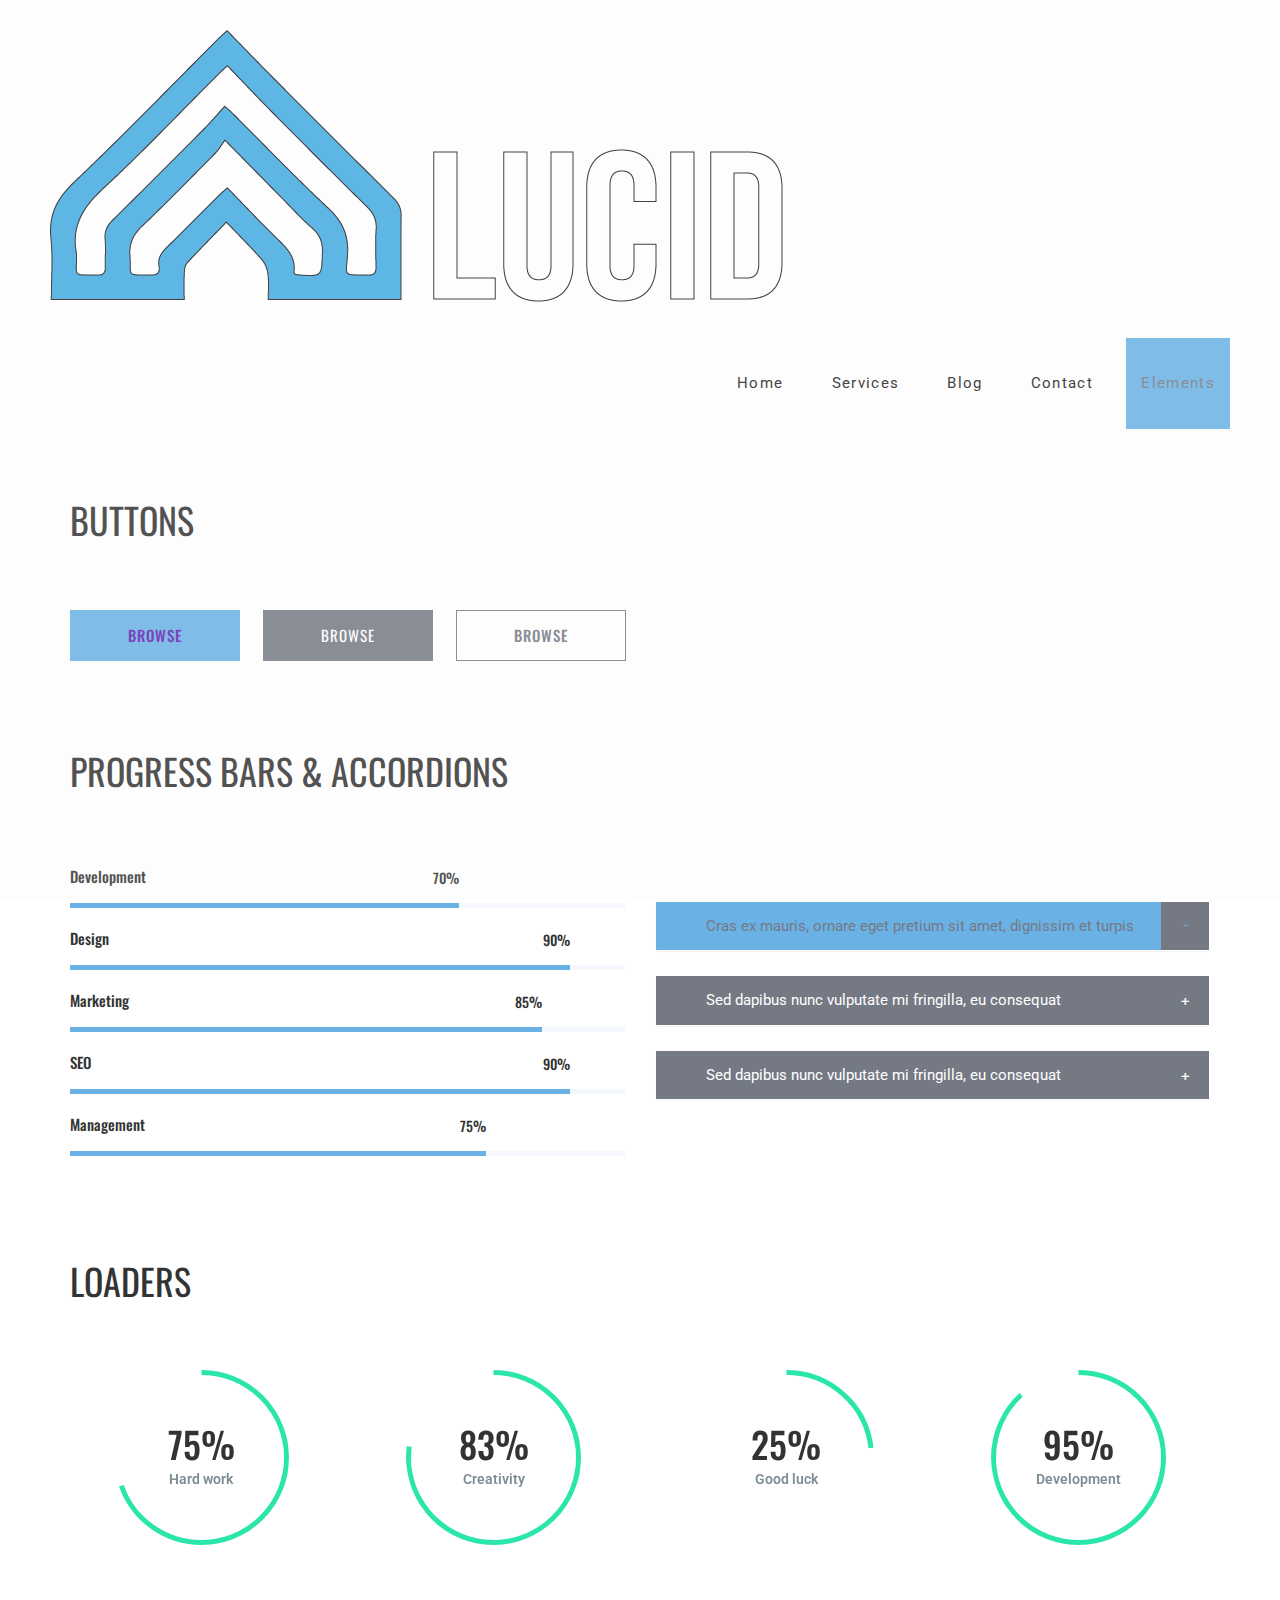
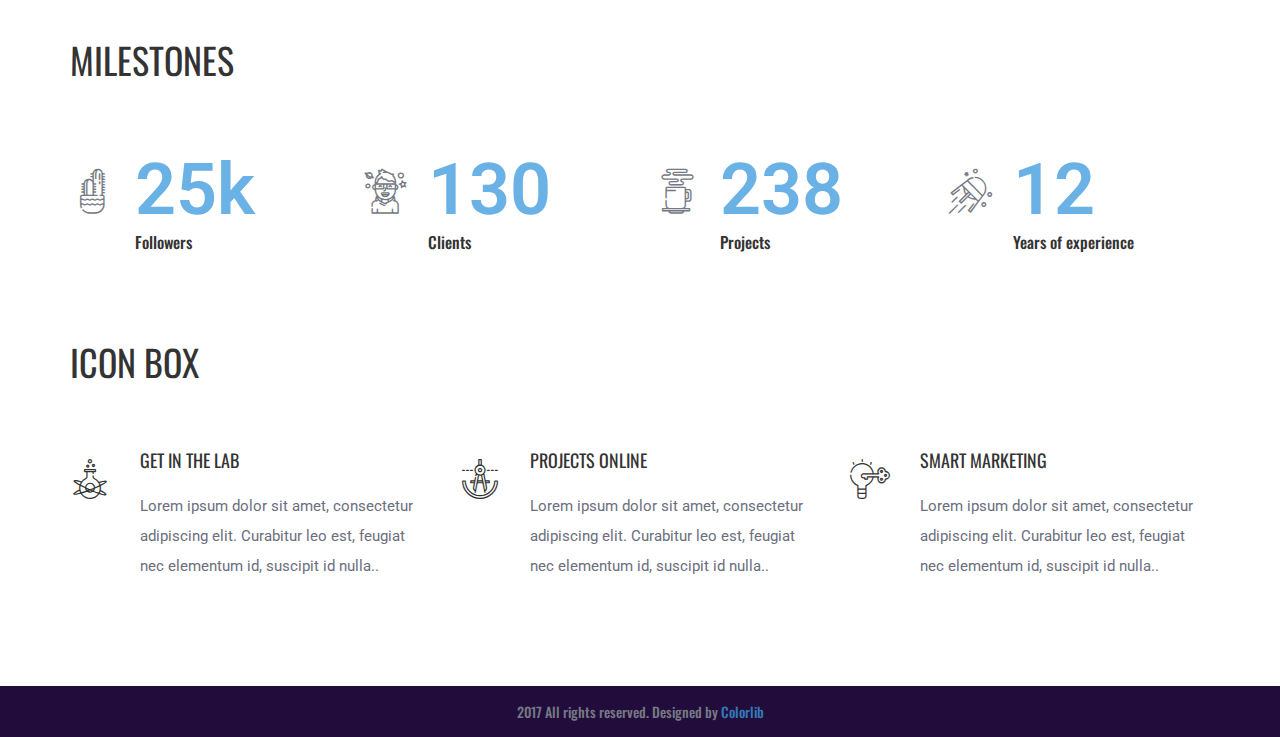
<file: elements.html>
<!DOCTYPE html>
<html lang="en">
<head>
	<title>Labs - Design Studio</title>
	<meta charset="UTF-8">
	<meta name="description" content="Labs - Design Studio">
	<meta name="keywords" content="lab, onepage, creative, html">
	<meta name="viewport" content="width=device-width, initial-scale=1.0">
	<!-- Favicon -->
	<link href="img/favicon.ico" rel="shortcut icon"/>

	<!-- Google Fonts -->
	<link href="https://fonts.googleapis.com/css?family=Oswald:300,400,500,700|Roboto:300,400,600" rel="stylesheet">

	<!-- Stylesheets -->
	<link rel="stylesheet" href="css/bootstrap.min.css"/>
	<link rel="stylesheet" href="css/font-awesome.min.css"/>
	<link rel="stylesheet" href="css/flaticon.css"/>
	<link rel="stylesheet" href="css/owl.carousel.css"/>
	<link rel="stylesheet" href="css/style.css"/>


	<!--[if lt IE 9]>
	  <script src="https://oss.maxcdn.com/html5shiv/3.7.2/html5shiv.min.js"></script>
	  <script src="https://oss.maxcdn.com/respond/1.4.2/respond.min.js"></script>
	<![endif]-->

</head>
<body>
	<!-- Page Preloder -->
	<div id="preloder">
		<div class="loader">
			<img src="img/logo.png" alt="">
			<h2>Loading.....</h2>
		</div>
	</div>


	<!-- Header section -->
	<header class="header-section">
		<div class="logo">
			<img src="img/logo.png" alt=""><!-- Logo -->
		</div>
		<!-- Navigation -->
		<div class="responsive"><i class="fa fa-bars"></i></div>
		<nav>
			<ul class="menu-list">
				<li><a href="home.html">Home</a></li>
				<li><a href="services.html">Services</a></li>
				<li><a href="blog.html">Blog</a></li>
				<li><a href="contact.html">Contact</a></li>
				<li class="active"><a href="elements.html">Elements</a></li>
			</ul>
		</nav>
	</header>
	<!-- Header section end -->


	<!-- Page header -->
	<div class="page-top-section">
		<div class="overlay"></div>
		<div class="container text-right">
			<div class="page-info">
				<h2>Blog</h2>
				<div class="page-links">
					<a href="#">Home</a>
					<span>Blog</span>
				</div>
			</div>
		</div>
	</div>
	<!-- Page header end-->


	<!-- page section -->
	<div class="page-section spad">
		<div class="container">
			<div class="row">
				<div class="col-md-12">
					<!-- Single element -->
					<div class="element">
						<h4>Buttons</h4>
						<div class="buttons">
							<button class="site-btn mr20">Browse</button>
							<button class="site-btn btn-2 mr20">Browse</button>
							<button class="site-btn btn-3">Browse</button>
						</div>
					</div>
					<!-- Single element -->
					<div class="element">
						<h4>Progress bars & Accordions</h4>
						<div class="row">
							<!-- Progress bars -->
							<div class="col-md-6">
								<div class="single-progress-item">
									<p>Development</p>
									<div class="progress-bar-style" data-progress="70"></div>
								</div>
								<div class="single-progress-item">
									<p>Design</p>
									<div class="progress-bar-style" data-progress="90"></div>
								</div>
								<div class="single-progress-item">
									<p>Marketing</p>
									<div class="progress-bar-style" data-progress="85"></div>
								</div>
								<div class="single-progress-item">
									<p>SEO</p>
									<div class="progress-bar-style" data-progress="90"></div>
								</div>
								<div class="single-progress-item">
									<p>Management</p>
									<div class="progress-bar-style" data-progress="75"></div>
								</div>
							</div>
							<!-- Accordions -->
							<div class="col-md-6">
								<div class="site-accordions">
									<div class="panel-group" id="accordion">
										<!-- Single Accordions -->
										<div class="panel active">
											<div class="panel-heading">
												<h4 class="panel-title">Cras ex mauris, ornare eget pretium sit amet, dignissim et turpis</h4>
												<a data-toggle="collapse" data-parent="#accordion" href="#accordion1"></a>
											</div>
											<div id="accordion1" class="panel-collapse collapse">
												<div class="panel-body">
													<p>Lorem ipsum dolor sit amet, consectetur adipisicing elit. Eum sed aut aliquid voluptatibus perferendis. Perferendis esse saepe natus cupiditate, eligendi expedita nulla laudantium omnis nobis delectus iusto quasi illo! Odit cupiditate.</p>
												</div>
											</div>
										</div>
										<!-- Single Accordions -->
										<div class="panel">
											<div class="panel-heading">
												<h4 class="panel-title">Sed dapibus nunc vulputate mi fringilla, eu consequat</h4>
												<a data-toggle="collapse" data-parent="#accordion" href="#accordion2"></a>
											</div>
											<div id="accordion2" class="panel-collapse collapse">
												<div class="panel-body">
												<p>Lorem ipsum dolor sit amet, consectetur adipisicing elit. Eum sed aut aliquid voluptatibus perferendis. Perferendis esse saepe natus cupiditate, eligendi expedita nulla laudantium omnis nobis.</p>
												</div>
											</div>
										</div>
										<!-- Single Accordions -->
										<div class="panel">
											<div class="panel-heading">
												<h4 class="panel-title">Sed dapibus nunc vulputate mi fringilla, eu consequat</h4>
												<a data-toggle="collapse" data-parent="#accordion" href="#accordion3"></a>
											</div>
											<div id="accordion3" class="panel-collapse collapse">
												<div class="panel-body">
												<p>Lorem ipsum dolor sit amet, consectetur adipisicing elit. Eum sed aut aliquid voluptatibus perferendis. Perferendis esse saepe natus cupiditate.</p>
												</div>
											</div>
										</div>
									</div>
								</div>
							</div>
						</div>
					</div>
					<!-- Single element -->
					<div class="element">
						<h4>Loaders</h4>
						<!-- Progress Circle -->
						<div class="row">
							<!-- Single -->
							<div class="col-md-3 col-sm-6">
								<div class="circle-progress">
									<div id="progress1"></div>
									<div class="progress-info">
										<h2>75%</h2>
										<p>Hard work</p>
									</div>
								</div>
							</div>
							<!-- Single -->
							<div class="col-md-3 col-sm-6 col-sm-6">
								<div class="circle-progress">
									<div id="progress2"></div>
									<div class="progress-info">
										<h2>83%</h2>
										<p>Creativity</p>
									</div>
								</div>
							</div>
							<!-- Single -->
							<div class="col-md-3 col-sm-6 col-sm-6">
								<div class="circle-progress">
									<div id="progress3"></div>
									<div class="progress-info">
										<h2>25%</h2>
										<p>Good luck</p>
									</div>
								</div>
							</div>
							<!-- Single -->
							<div class="col-md-3 col-sm-6 col-sm-6">
								<div class="circle-progress">
									<div id="progress4"></div>
									<div class="progress-info">
										<h2>95%</h2>
										<p>Development</p>
									</div>
								</div>
							</div>
						</div>
					</div>
					<!-- Single element -->
					<div class="element">
						<h4>Milestones</h4>
						<div class="row facts">
							<!-- Single -->
							<div class="col-md-3 col-sm-6">
								<div class="fact">
									<div class="icon">
										<i class="flaticon-034-cactus"></i>
									</div>
									<div class="fact-text">
										<h2>25k</h2>
										<h3>Followers</h3>
									</div>
								</div>
							</div>
							<!-- Single -->
							<div class="col-md-3 col-sm-6">
								<div class="fact">
									<div class="icon">
										<i class="flaticon-025-imagination"></i>
									</div>
									<div class="fact-text">
										<h2>130</h2>
										<h3>Clients</h3>
									</div>
								</div>
							</div>
							<!-- Single -->
							<div class="col-md-3 col-sm-6">
								<div class="fact">
									<div class="icon">
										<i class="flaticon-019-coffee-cup"></i>
									</div>
									<div class="fact-text">
										<h2>238</h2>
										<h3>Projects</h3>
									</div>
								</div>
							</div>
							<!-- Single -->
							<div class="col-md-3 col-sm-6">
								<div class="fact">
									<div class="icon">
										<i class="flaticon-050-satellite"></i>
									</div>
									<div class="fact-text">
										<h2>12</h2>
										<h3>Years of experience</h3>
									</div>
								</div>
							</div>
						</div>
					</div>
					<!-- Single element -->
					<div class="element mb0">
						<h4>Icon Box</h4>
						<div class="row">
							<!-- Single -->
							<div class="col-md-4 col-sm-6">
								<div class="icon-box">
									<div class="icon">
										<i class="flaticon-023-flask"></i>
									</div>
									<div class="icon-box-text">
										<h2>Get in the lab</h2>
										<p>Lorem ipsum dolor sit amet, consectetur adipiscing elit. Curabitur leo est, feugiat nec elementum id, suscipit id nulla..</p>
									</div>
								</div>
							</div>
							<!-- Single -->
							<div class="col-md-4 col-sm-6">
								<div class="icon-box">
									<div class="icon">
										<i class="flaticon-011-compass"></i>
									</div>
									<div class="icon-box-text">
										<h2>Projects online</h2>
										<p>Lorem ipsum dolor sit amet, consectetur adipiscing elit. Curabitur leo est, feugiat nec elementum id, suscipit id nulla..</p>
									</div>
								</div>
							</div>
							<!-- Single -->
							<div class="col-md-4 col-sm-6">
								<div class="icon-box">
									<div class="icon">
										<i class="flaticon-037-idea"></i>
									</div>
									<div class="icon-box-text">
										<h2>SMART MARKETING</h2>
										<p>Lorem ipsum dolor sit amet, consectetur adipiscing elit. Curabitur leo est, feugiat nec elementum id, suscipit id nulla..</p>
									</div>
								</div>
							</div>
						</div>
					</div>
				</div>
			</div>
		</div>
	</div>
	<!-- page section end-->


	<!-- Footer section -->
	<footer class="footer-section">
		<h2>2017 All rights reserved. Designed by <a href="https://colorlib.com" target="_blank">Colorlib</a></h2>
	</footer>
	<!-- Footer section end -->



	<!--====== Javascripts & Jquery ======-->
	<script src="js/jquery-2.1.4.min.js"></script>
	<script src="js/bootstrap.min.js"></script>
	<script src="js/magnific-popup.min.js"></script>
	<script src="js/owl.carousel.min.js"></script>
	<script src="js/circle-progress.min.js"></script>
	<script src="js/main.js"></script>
</body>
</html>
</file>
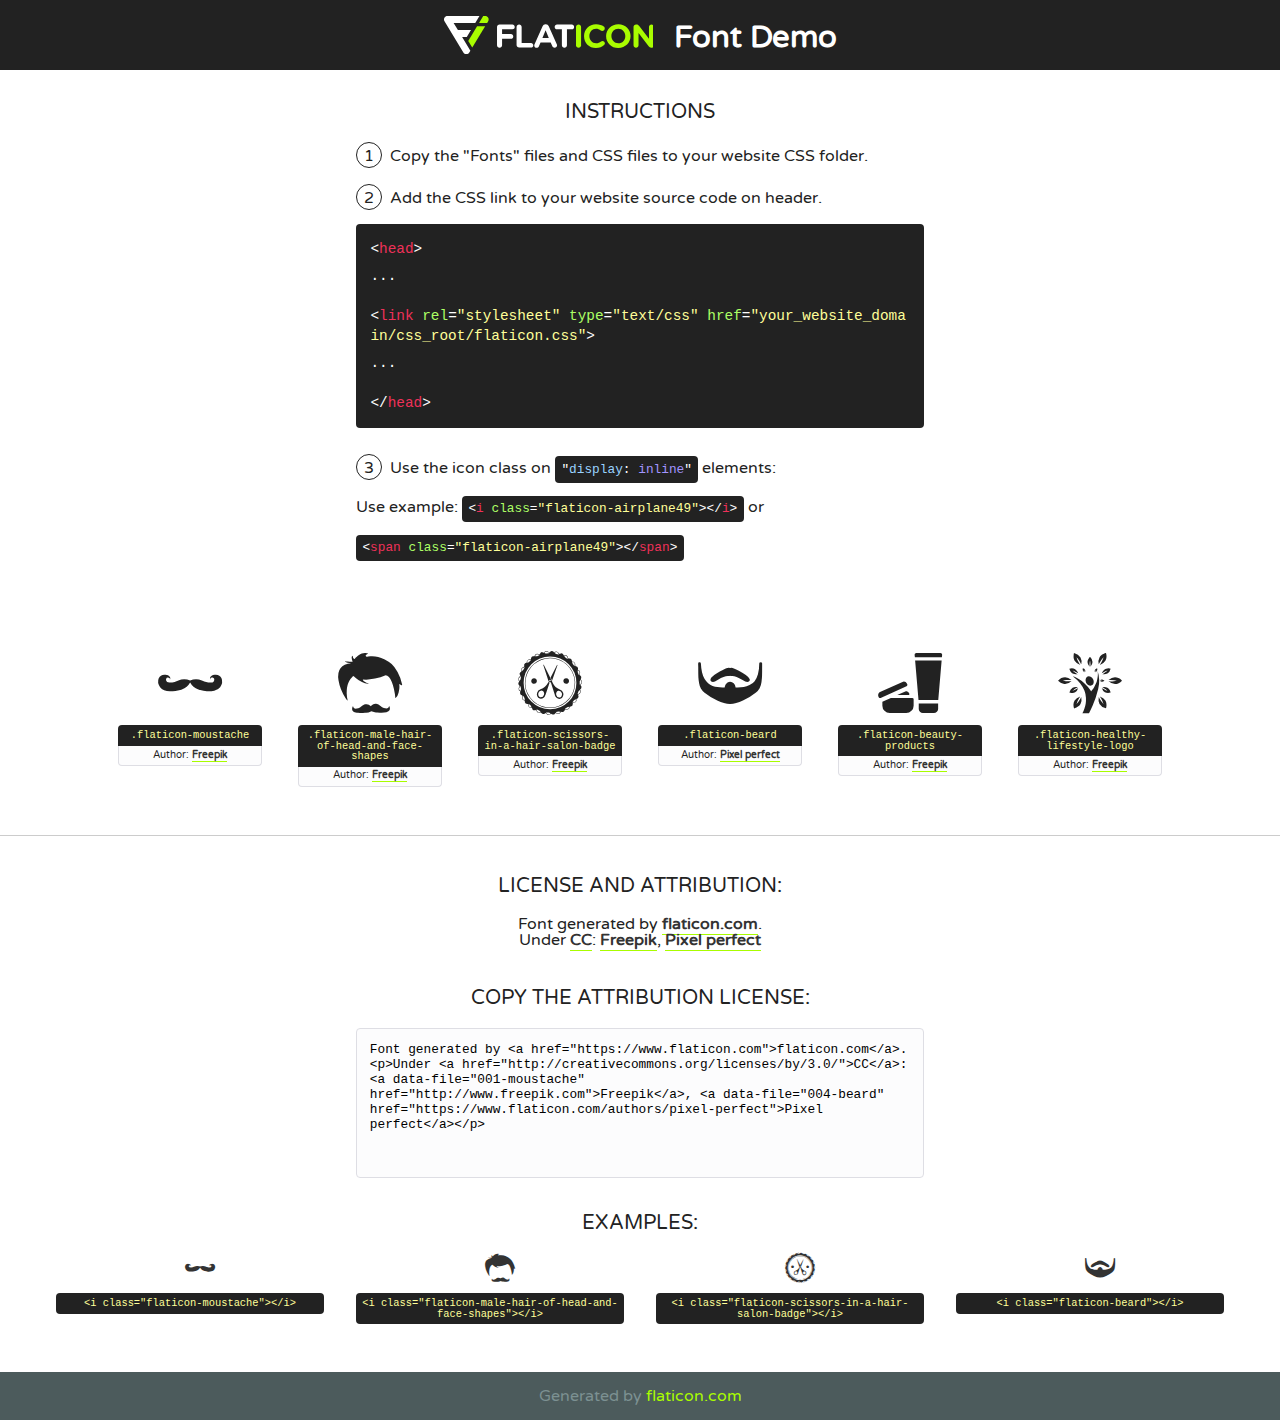
<file: MicahWebsite/fonts/flaticon/font/flaticon.html>
<!DOCTYPE html>
<!--
  Flaticon icon font: Flaticon
  Creation date: 13/09/2019 01:45
-->
<html>
<!DOCTYPE html>
<html>

<head>
    <title>Flaticon WebFont</title>
    <link href="http://fonts.googleapis.com/css?family=Varela+Round" rel="stylesheet" type="text/css" />
    <link rel="stylesheet" type="text/css" href="flaticon.css">
    <meta charset="UTF-8">
    <style>
    html, body, div, span, applet, object, iframe,
    h1, h2, h3, h4, h5, h6, p, blockquote, pre,
    a, abbr, acronym, address, big, cite, code,
    del, dfn, em, img, ins, kbd, q, s, samp,
    small, strike, strong, sub, sup, tt, var,
    b, u, i, center,
    dl, dt, dd, ol, ul, li,
    fieldset, form, label, legend,
    table, caption, tbody, tfoot, thead, tr, th, td,
    article, aside, canvas, details, embed, 
    figure, figcaption, footer, header, hgroup, 
    menu, nav, output, ruby, section, summary,
    time, mark, audio, video {
        margin: 0;
        padding: 0;
        border: 0;
        font-size: 100%;
        font: inherit;
        vertical-align: baseline;
    }
    /* HTML5 display-role reset for older browsers */
    article, aside, details, figcaption, figure, 
    footer, header, hgroup, menu, nav, section {
        display: block;
    }
    body {
        line-height: 1;
    }
    ol, ul {
        list-style: none;
    }
    blockquote, q {
        quotes: none;
    }
    blockquote:before, blockquote:after,
    q:before, q:after {
        content: '';
        content: none;
    }
    table {
        border-collapse: collapse;
        border-spacing: 0;
    }
    body {
        font-family: 'Varela Round', Helvetica, Arial, sans-serif;
        font-size: 16px;
        color: #222;
    }
    a {
        color: #333;
        border-bottom: 1px solid #a9fd00;
        font-weight: bold;
        text-decoration: none;
    }
    * {
        -moz-box-sizing: border-box;
        -webkit-box-sizing: border-box;
        box-sizing: border-box;
        margin: 0;
        padding: 0;
    }
    [class^="flaticon-"]:before, [class*=" flaticon-"]:before, [class^="flaticon-"]:after, [class*=" flaticon-"]:after {
        font-family: Flaticon;
        font-size: 30px;
        font-style: normal;
        margin-left: 20px;
        color: #333;
    }
    .wrapper {
        max-width: 600px;
        margin: auto;
        padding: 0 1em;
    }
    .title {
        font-size: 1.25em;
        text-align: center;
        margin-bottom: 1em;
        text-transform: uppercase;
    }
    header {
        text-align: center;
        background-color: #222;
        color: #fff;
        padding: 1em;
    }
    header .logo {
        width: 210px;
        height: 38px;
        display: inline-block;
        vertical-align: middle;
        margin-right: 1em;
        border: none;
    }
    header strong {
        font-size: 1.95em;
        font-weight: bold;
        vertical-align: middle;
        margin-top: 5px;
        display: inline-block;
    }
    .demo {
        margin: 2em auto;
        line-height: 1.25em;
    }
    .demo ul li {
        margin-bottom: 1em;
    }
    .demo ul li .num {
        color: #222;
        border-radius: 20px;
        display: inline-block;
        width: 26px;
        padding: 3px;
        height: 26px;
        text-align: center;
        margin-right: 0.5em;
        border: 1px solid #222;
    }
    .demo ul li code {
        background-color: #222;
        border-radius: 4px;
        padding: 0.25em 0.5em;
        display: inline-block;
        color: #fff;
        font-family: Consolas,Monaco,Lucida Console,Liberation Mono,DejaVu Sans Mono,Bitstream Vera Sans Mono,Courier New, monospace;
        font-weight: lighter;
        margin-top: 1em;
        font-size: 0.8em;
        word-break: break-all;
    }
    .demo ul li code.big {
        padding: 1em;
        font-size: 0.9em;
    }
    .demo ul li code .red {
        color: #EF3159;
    }
    .demo ul li code .green {
        color: #ACFF65;
    }
    .demo ul li code .yellow {
        color: #FFFF99;
    }
    .demo ul li code .blue {
        color: #99D3FF;
    }
    .demo ul li code .purple {
        color: #A295FF;
    }
    .demo ul li code .dots {
        margin-top: 0.5em;
        display: block;
    }
    #glyphs {
        border-bottom: 1px solid #ccc;
        padding: 2em 0;
        text-align: center;
    }
    .glyph {
        display: inline-block;
        width: 9em;
        margin: 1em;
        text-align: center;
        vertical-align: top;
        background: #FFF;
    }
    .glyph .glyph-icon {
        padding: 10px;
        display: block;
        font-family:"Flaticon";
        font-size: 64px;
        line-height: 1;
    }
    .glyph .glyph-icon:before {
        font-size: 64px;
        color: #222;
        margin-left: 0;
    }
    .class-name {
        font-size: 0.65em;
        background-color: #222;
        color: #fff;
        border-radius: 4px 4px 0 0;
        padding: 0.5em;
        color: #FFFF99;
        font-family: Consolas,Monaco,Lucida Console,Liberation Mono,DejaVu Sans Mono,Bitstream Vera Sans Mono,Courier New, monospace;
    }
    .author-name {
        font-size: 0.6em;
        background-color: #fcfcfd;
        border: 1px solid #DEDEE4;
        border-top: 0;
        border-radius: 0 0 4px 4px;
        padding: 0.5em;
    }
    .class-name:last-child {
        font-size: 10px;
        color:#888;
    }
    .class-name:last-child a {
        font-size: 10px;
        color:#555;
    }
    .class-name:last-child a:hover {
        color:#a9fd00;
    }
    .glyph > input {
        display: block;
        width: 100px;
        margin: 5px auto;
        text-align: center;
        font-size: 12px;
        cursor: text;
    }
    .glyph > input.icon-input {
        font-family:"Flaticon";
        font-size: 16px;
        margin-bottom: 10px;
    }
    .attribution .title {
        margin-top: 2em;
    }
    .attribution textarea {
        background-color: #fcfcfd;
        padding: 1em;
        border: none;
        box-shadow: none;
        border: 1px solid #DEDEE4;
        border-radius: 4px;
        resize: none;
        width: 100%;
        height: 150px;
        font-size: 0.8em;
        font-family: Consolas,Monaco,Lucida Console,Liberation Mono,DejaVu Sans Mono,Bitstream Vera Sans Mono,Courier New, monospace;
        -webkit-appearance: none;
    }
    .iconsuse {
        margin: 2em auto;
        text-align: center;
        max-width: 1200px;
    }
    .iconsuse:after {
        content: '';
        display: table;
        clear: both;
    }
    .iconsuse .image {
        float: left;
        width: 25%;
        padding: 0 1em;
    }
    .iconsuse .image p {
        margin-bottom: 1em;
    }
    .iconsuse .image span {
        display: block;
        font-size: 0.65em;
        background-color: #222;
        color: #fff;
        border-radius: 4px;
        padding: 0.5em;
        color: #FFFF99;
        margin-top: 1em;
        font-family: Consolas,Monaco,Lucida Console,Liberation Mono,DejaVu Sans Mono,Bitstream Vera Sans Mono,Courier New, monospace;
    }
    #footer {
        text-align: center;
        background-color: #4C5B5C;
        color: #7c9192;
        padding: 1em;
    }
    #footer a {
        border: none;
        color: #a9fd00;
        font-weight: normal;
    }
    @media (max-width: 960px) {
        .iconsuse .image {
            width: 50%;
        }
    }
    @media (max-width: 560px) {
        .iconsuse .image {
            width: 100%;
        }
    }
    </style>
</head>

<body class="characters-off">

    <header>
        <a href="https://www.flaticon.com" target="_blank" class="logo">
            <svg version="1.1" xmlns="http://www.w3.org/2000/svg" xmlns:xlink="http://www.w3.org/1999/xlink" xmlns:a="http://ns.adobe.com/AdobeSVGViewerExtensions/3.0/" viewBox="0 0 560.875 102.036" enable-background="new 0 0 560.875 102.036" xml:space="preserve">
                <defs>
                </defs>
                <g>
                    <g class="letters">
                        <path fill="#ffffff" d="M141.596,29.675c0-3.777,2.985-6.767,6.764-6.767h34.438c3.426,0,6.15,2.728,6.15,6.15
                        c0,3.43-2.724,6.149-6.15,6.149h-27.674v13.091h23.719c3.429,0,6.151,2.724,6.151,6.15c0,3.43-2.723,6.149-6.151,6.149h-23.719
                        v17.574c0,3.773-2.986,6.761-6.764,6.761c-3.779,0-6.764-2.989-6.764-6.761V29.675z"></path>
                        <path fill="#ffffff" d="M193.844,29.149c0-3.781,2.985-6.767,6.764-6.767c3.776,0,6.763,2.985,6.763,6.767v42.957h25.039
                        c3.426,0,6.149,2.726,6.149,6.153c0,3.425-2.723,6.15-6.149,6.15h-31.802c-3.779,0-6.764-2.986-6.764-6.768V29.149z"></path>
                        <path fill="#ffffff" d="M241.891,75.71l21.438-48.407c1.492-3.341,4.215-5.357,7.906-5.357h0.792
                        c3.686,0,6.323,2.017,7.815,5.357l21.439,48.407c0.436,0.967,0.701,1.845,0.701,2.723c0,3.602-2.809,6.501-6.414,6.501
                        c-3.161,0-5.269-1.845-6.499-4.655l-4.132-9.661h-27.059l-4.301,10.102c-1.144,2.631-3.426,4.214-6.237,4.214
                        c-3.517,0-6.24-2.81-6.24-6.325C241.1,77.64,241.451,76.677,241.891,75.71z M279.932,58.666l-8.521-20.297l-8.526,20.297H279.932
                        z"></path>
                        <path fill="#ffffff" d="M314.864,35.387H301.86c-3.429,0-6.239-2.813-6.239-6.238c0-3.429,2.811-6.24,6.239-6.24h39.533
                        c3.426,0,6.237,2.811,6.237,6.24c0,3.425-2.811,6.238-6.237,6.238h-13.001v42.785c0,3.773-2.99,6.761-6.764,6.761
                        c-3.779,0-6.764-2.989-6.764-6.761V35.387z"></path>
                        <path fill="#A9FD00" d="M352.615,29.149c0-3.781,2.985-6.767,6.767-6.767c3.774,0,6.761,2.985,6.761,6.767v49.024
                        c0,3.773-2.987,6.761-6.761,6.761c-3.781,0-6.767-2.989-6.767-6.761V29.149z"></path>
                        <path fill="#A9FD00" d="M374.132,53.836v-0.179c0-17.481,13.178-31.801,32.065-31.801c9.22,0,15.459,2.458,20.557,6.238
                        c1.402,1.054,2.637,2.985,2.637,5.357c0,3.692-2.985,6.59-6.681,6.59c-1.845,0-3.071-0.702-4.044-1.319
                        c-3.776-2.813-7.729-4.393-12.562-4.393c-10.364,0-17.831,8.611-17.831,19.154v0.173c0,10.542,7.291,19.329,17.831,19.329
                        c5.715,0,9.492-1.756,13.359-4.834c1.049-0.874,2.458-1.491,4.039-1.491c3.429,0,6.325,2.813,6.325,6.236
                        c0,2.106-1.056,3.78-2.282,4.834c-5.539,4.834-12.036,7.733-21.878,7.733C387.572,85.464,374.132,71.493,374.132,53.836z"></path>
                        <path fill="#A9FD00" d="M433.009,53.836v-0.179c0-17.481,13.79-31.801,32.766-31.801c18.981,0,32.592,14.143,32.592,31.628v0.173
                        c0,17.483-13.785,31.807-32.769,31.807C446.625,85.464,433.009,71.32,433.009,53.836z M484.224,53.836v-0.179
                        c0-10.539-7.725-19.326-18.626-19.326c-10.893,0-18.449,8.611-18.449,19.154v0.173c0,10.542,7.73,19.329,18.626,19.329
                        C476.676,72.986,484.224,64.378,484.224,53.836z"></path>
                        <path fill="#A9FD00" d="M506.233,29.321c0-3.774,2.99-6.763,6.767-6.763h1.401c3.252,0,5.183,1.583,7.029,3.953l26.093,34.265
                        V29.059c0-3.692,2.99-6.677,6.681-6.677c3.683,0,6.671,2.985,6.671,6.677v48.934c0,3.78-2.987,6.765-6.764,6.765h-0.436
                        c-3.257,0-5.188-1.581-7.034-3.953l-27.056-35.492v32.944c0,3.687-2.985,6.676-6.678,6.676c-3.683,0-6.673-2.989-6.673-6.676
                        V29.321z"></path>
                    </g>
                    <g class="insignia">
                        <path fill="#ffffff" d="M48.372,56.137h12.517l11.156-18.537H37.186L25.688,18.539h57.825L94.668,0H9.271
                        C5.925,0,2.842,1.801,1.198,4.716c-1.644,2.907-1.593,6.482,0.134,9.343l50.38,83.501c1.678,2.781,4.689,4.476,7.938,4.476
                        c3.246,0,6.257-1.695,7.935-4.476l2.898-4.804L48.372,56.137z"></path>
                        <g class="i">
                            <path fill="#A9FD00" d="M93.575,18.539h0.031v0.004l21.652,0.004l2.705-4.488c1.727-2.861,1.778-6.436,0.133-9.343
                            C116.454,1.801,113.371,0,110.026,0h-5.294L93.575,18.539z"></path>
                            <polygon fill="#A9FD00" points="88.291,27.356 64.725,66.486 75.519,84.404 109.942,27.356"></polygon>
                        </g>
                    </g>
                </g>
            </svg>
        </a>
        <strong>Font Demo</strong>
    </header>


    <section class="demo wrapper">

        <p class="title">Instructions</p>

        <ul>
            <li>
                <span class="num">1</span>Copy the "Fonts" files and CSS files to your website CSS folder.
            </li>
            <li>
                <span class="num">2</span>Add the CSS link to your website source code on header.
                <code class="big">
                    &lt;<span class="red">head</span>&gt;
                    <br/><span class="dots">...</span>
                    <br/>&lt;<span class="red">link</span> <span class="green">rel</span>=<span class="yellow">"stylesheet"</span> <span class="green">type</span>=<span class="yellow">"text/css"</span> <span class="green">href</span>=<span class="yellow">"your_website_domain/css_root/flaticon.css"</span>&gt;
                    <br/><span class="dots">...</span>
                    <br/>&lt;/<span class="red">head</span>&gt;
                </code>
            </li>

            <li>
                <p>
                    <span class="num">3</span>Use the icon class on <code>"<span class="blue">display</span>:<span class="purple"> inline</span>"</code> elements:
                    <br />
                    Use example: <code>&lt;<span class="red">i</span> <span class="green">class</span>=<span class="yellow">&quot;flaticon-airplane49&quot;</span>&gt;&lt;/<span class="red">i</span>&gt;</code> or <code>&lt;<span class="red">span</span> <span class="green">class</span>=<span class="yellow">&quot;flaticon-airplane49&quot;</span>&gt;&lt;/<span class="red">span</span>&gt;</code>
            </li>
        </ul>

    </section>




   <section id="glyphs">          
    
      
        <div class="glyph"><div class="glyph-icon flaticon-moustache"></div>
            <div class="class-name">.flaticon-moustache</div>
            <div class="author-name">Author: <a data-file="001-moustache" href="http://www.freepik.com">Freepik</a> </div> 
        </div>        
        
        <div class="glyph"><div class="glyph-icon flaticon-male-hair-of-head-and-face-shapes"></div>
            <div class="class-name">.flaticon-male-hair-of-head-and-face-shapes</div>
            <div class="author-name">Author: <a data-file="002-male-hair-of-head-and-face-shapes" href="http://www.freepik.com">Freepik</a> </div> 
        </div>        
        
        <div class="glyph"><div class="glyph-icon flaticon-scissors-in-a-hair-salon-badge"></div>
            <div class="class-name">.flaticon-scissors-in-a-hair-salon-badge</div>
            <div class="author-name">Author: <a data-file="003-scissors-in-a-hair-salon-badge" href="http://www.freepik.com">Freepik</a> </div> 
        </div>        
        
        <div class="glyph"><div class="glyph-icon flaticon-beard"></div>
            <div class="class-name">.flaticon-beard</div>
            <div class="author-name">Author: <a data-file="004-beard" href="https://www.flaticon.com/authors/pixel-perfect">Pixel perfect</a> </div> 
        </div>        
        
        <div class="glyph"><div class="glyph-icon flaticon-beauty-products"></div>
            <div class="class-name">.flaticon-beauty-products</div>
            <div class="author-name">Author: <a data-file="005-beauty-products" href="http://www.freepik.com">Freepik</a> </div> 
        </div>        
        
        <div class="glyph"><div class="glyph-icon flaticon-healthy-lifestyle-logo"></div>
            <div class="class-name">.flaticon-healthy-lifestyle-logo</div>
            <div class="author-name">Author: <a data-file="006-healthy-lifestyle-logo" href="http://www.freepik.com">Freepik</a> </div> 
        </div>        
        

    </section>



    <section class="attribution wrapper"   style="text-align:center;">

      <div class="title">License and attribution:</div><div class="attrDiv">Font generated by <a href="https://www.flaticon.com">flaticon.com</a>. <div><p>Under <a href="http://creativecommons.org/licenses/by/3.0/">CC</a>: <a data-file="001-moustache" href="http://www.freepik.com">Freepik</a>, <a data-file="004-beard" href="https://www.flaticon.com/authors/pixel-perfect">Pixel perfect</a></p>  </div>
      </div>
      <div class="title">Copy the Attribution License:</div>

    <textarea onclick="this.focus();this.select();">Font generated by &lt;a href=&quot;https://www.flaticon.com&quot;&gt;flaticon.com&lt;/a&gt;. <p>Under <a href="http://creativecommons.org/licenses/by/3.0/">CC</a>: <a data-file="001-moustache" href="http://www.freepik.com">Freepik</a>, <a data-file="004-beard" href="https://www.flaticon.com/authors/pixel-perfect">Pixel perfect</a></p>  
     </textarea>

    </section>

    <section class="iconsuse">

          <div class="title">Examples:</div>            
             
            <div class="image">
                <p>
                    <i class="glyph-icon flaticon-moustache"></i> 
                    <span>&lt;i class=&quot;flaticon-moustache&quot;&gt;&lt;/i&gt;</span>
                </p>
            </div>
            
            <div class="image">
                <p>
                    <i class="glyph-icon flaticon-male-hair-of-head-and-face-shapes"></i> 
                    <span>&lt;i class=&quot;flaticon-male-hair-of-head-and-face-shapes&quot;&gt;&lt;/i&gt;</span>
                </p>
            </div>
            
            <div class="image">
                <p>
                    <i class="glyph-icon flaticon-scissors-in-a-hair-salon-badge"></i> 
                    <span>&lt;i class=&quot;flaticon-scissors-in-a-hair-salon-badge&quot;&gt;&lt;/i&gt;</span>
                </p>
            </div>
            
            <div class="image">
                <p>
                    <i class="glyph-icon flaticon-beard"></i> 
                    <span>&lt;i class=&quot;flaticon-beard&quot;&gt;&lt;/i&gt;</span>
                </p>
            </div>
                       
        </div>
                            
    </section>

<div id="footer">
    <div>Generated by <a href="https://www.flaticon.com">flaticon.com</a>
    </div>
</div>



</body>
</html>
</file>
<file: css/flaticon.css>
/*
  	Flaticon icon font: Flaticon
  	Creation date: 23/10/2017 13:59
  	*/

@font-face {
  font-family: "Flaticon";
  src: url("../fonts/Flaticon.eot");
  src: url("../fonts/Flaticon.eot?#iefix") format("embedded-opentype"),
       url("../fonts/Flaticon.woff") format("woff"),
       url("../fonts/Flaticon.ttf") format("truetype"),
       url("../fonts/Flaticon.svg#Flaticon") format("svg");
  font-weight: normal;
  font-style: normal;
}

@media screen and (-webkit-min-device-pixel-ratio:0) {
  @font-face {
    font-family: "Flaticon";
    src: url("../fonts/Flaticon.svg#Flaticon") format("svg");
  }
}

[class^="flaticon-"]:before, [class*=" flaticon-"]:before,
[class^="flaticon-"]:after, [class*=" flaticon-"]:after {   
  font-family: Flaticon;
  font-style: normal;
}

.flaticon-001-picture:before { content: "\f100"; }
.flaticon-002-caliper:before { content: "\f101"; }
.flaticon-003-energy-drink:before { content: "\f102"; }
.flaticon-004-build:before { content: "\f103"; }
.flaticon-005-thinking-1:before { content: "\f104"; }
.flaticon-006-prism:before { content: "\f105"; }
.flaticon-007-paint:before { content: "\f106"; }
.flaticon-008-team:before { content: "\f107"; }
.flaticon-009-idea-3:before { content: "\f108"; }
.flaticon-010-diamond:before { content: "\f109"; }
.flaticon-011-compass:before { content: "\f10a"; }
.flaticon-012-cube:before { content: "\f10b"; }
.flaticon-013-puzzle:before { content: "\f10c"; }
.flaticon-014-magic-wand:before { content: "\f10d"; }
.flaticon-015-book:before { content: "\f10e"; }
.flaticon-016-vision:before { content: "\f10f"; }
.flaticon-017-notebook:before { content: "\f110"; }
.flaticon-018-laptop-1:before { content: "\f111"; }
.flaticon-019-coffee-cup:before { content: "\f112"; }
.flaticon-020-creativity:before { content: "\f113"; }
.flaticon-021-thinking:before { content: "\f114"; }
.flaticon-022-branding:before { content: "\f115"; }
.flaticon-023-flask:before { content: "\f116"; }
.flaticon-024-idea-2:before { content: "\f117"; }
.flaticon-025-imagination:before { content: "\f118"; }
.flaticon-026-search:before { content: "\f119"; }
.flaticon-027-monitor:before { content: "\f11a"; }
.flaticon-028-idea-1:before { content: "\f11b"; }
.flaticon-029-sketchbook:before { content: "\f11c"; }
.flaticon-030-computer:before { content: "\f11d"; }
.flaticon-031-scheme:before { content: "\f11e"; }
.flaticon-032-explorer:before { content: "\f11f"; }
.flaticon-033-museum:before { content: "\f120"; }
.flaticon-034-cactus:before { content: "\f121"; }
.flaticon-035-smartphone:before { content: "\f122"; }
.flaticon-036-brainstorming:before { content: "\f123"; }
.flaticon-037-idea:before { content: "\f124"; }
.flaticon-038-graphic-tool-1:before { content: "\f125"; }
.flaticon-039-vector:before { content: "\f126"; }
.flaticon-040-rgb:before { content: "\f127"; }
.flaticon-041-graphic-tool:before { content: "\f128"; }
.flaticon-042-typography:before { content: "\f129"; }
.flaticon-043-sketch:before { content: "\f12a"; }
.flaticon-044-paint-bucket:before { content: "\f12b"; }
.flaticon-045-video-player:before { content: "\f12c"; }
.flaticon-046-laptop:before { content: "\f12d"; }
.flaticon-047-artificial-intelligence:before { content: "\f12e"; }
.flaticon-048-abstract:before { content: "\f12f"; }
.flaticon-049-projector:before { content: "\f130"; }
.flaticon-050-satellite:before { content: "\f131"; }
</file>
<file: css/style.css>
/* =================================
------------------------------------
	Labs - Design Studio
	Version: 1.0
 ------------------------------------ 
 ====================================*/


/*----------------------------------------*/
/*  1.  Theme default CSS
/*----------------------------------------*/
html,
body {
	height: 100%;
	font-family: "Roboto", sans-serif;
}

img {
	max-width: 100%;
}

h1,
h2,
h3,
h4,
h5,
h6 {
	font-family: "Oswald", sans-serif;
	padding: 0;
	margin: 0;
}

h2 {
	font-size: 36px;
}

p {
	font-size: 15px;
	color: #6c6e7e;
	line-height: 30px;
	font-family: "Roboto", sans-serif;
}

a:hover,
a:focus {
	text-decoration: none;
	outline: none;
	color: #0b1033;
}

li,
ul {
	margin: 0;
	padding: 0;
}

/*------------------------
	Helper css
--------------------------*/
.fix {
	overflow: hidden;
}

.pt100 {
	padding-top: 100px;
}

.pb100 {
	padding-bottom: 100px;
}

.mt100 {
	margin-top: 100px;
}

.mb100 {
	margin-bottom: 100px;
}

.mt60 {
	margin-top: 70px;
}

.mr20 {
	margin-right: 20px;
}

.mb0 {
	margin-bottom: 0 !important;
}

.col-push {
	left: 50%;
}

.col-pull {
	right: 50%;
}

.nopad {
	padding-left: 0;
	padding-right: 0;
}

.spad {
	padding-top: 95px;
	padding-bottom: 95px;
}

.section-title {
	text-align: center;
	margin-bottom: 90px;
	padding-top: 50px;
	position: relative;
}

.section-title h2 {
	text-transform: uppercase;
	color: #fff;
	font-weight: 400;
	font-size:50px;
}

.section-title h2 span {
	background: #6ab2e6;
	padding: 0 3px 5px;
	display: inline-block;
	color: #0b1033;
}

.section-title:after {
	content: "";
	position: absolute;
	left: 50%;
	top: 0;
	width: 5px;
	height: 30px;
	margin-left: -2.5px;
	background: #6ab2e6;
}

.section-title.left {
	text-align: left;
}

.section-title.left:after {
	left: 0;
	margin-left: 0;
}

.section-title.dark h2 {
	color: #0b1033;
}

/*------------------------
	Common elements
--------------------------*/

.site-btn {
	font-family: "Oswald", sans-serif;
	font-size: 15px;
	color: #641fb1;
	display: inline-block;
	text-transform: uppercase;
	background: #6ab2e6;
	padding: 15px 50px;
	font-weight: 500;
	letter-spacing: 1px;
	min-width: 170px;
	text-align: center;
	border: none;
}

.site-btn.btn-2 {
	background: #757984;
	color: #fff;
	font-weight: 400;
}

.site-btn.btn-3 {
	background: transparent;
	color: #757984;
	border: 1px solid #757984;
	padding: 14px 50px;
}

.site-btn:hover,
.site-btn:focus {
	text-decoration: none;
	outline: none;
}

/*------------------
	Preloder
--------------------*/
#preloder {
	position: fixed;
	width: 100%;
	height: 100%;
	top: 0;
	left: 0;
	z-index: 999999;
	background: #f1f1f1;
	display: table;
}

.loader {
	text-align: center;
	display: table-cell;
	vertical-align: middle;
}

.loader img {
	animation: loader 0.8s linear infinite;
	-webkit-animation: loader 0.8s linear infinite;
}

.loader h2 {
	font-size: 14px;
	margin-top: 10px;
}

@keyframes loader {
	0% {
		opacity: 1;
	}
	50% {
		opacity: 0.3;
	}
	100% {
		opacity: 1;
	}
}

@-webkit-keyframes loader {
	0% {
		opacity: 1;
	}
	50% {
		opacity: 0.3;
	}
	100% {
		opacity: 1;
	}
}


/*------------------------
	Header css
--------------------------*/
.responsive {
	display: none;
}

.header-section {
	position: absolute;
	top: 0;
	left: 0;
	width: 100%;
	z-index: 999;
	padding: 0 50px;
	background: white;
	-webkit-transition: all 0.4s ease 0s;
	-o-transition: all 0.4s ease 0s;
	transition: all 0.4s ease 0s;
}

.header-section .logo {
	display: inline-block;
	float: left;
	padding-top: 30px;
}

.header-section .logo img {
	width: auto;
	-webkit-transition: all 0.4s ease 0s;
	-o-transition: all 0.4s ease 0s;
	transition: all 0.4s ease 0s;
}

.header-section .menu-list {
	list-style: none;
	float: right;
}

.header-section .menu-list li {
	display: inline;
}

.header-section .menu-list li a {
	display: inline-block;
	padding: 35px 15px;
	margin-right: 15px;
	color: #222;
	position: relative;
	font-family: "Roboto", sans-serif;
	font-size: 15px;
	letter-spacing: 0.09em;
	-webkit-transition: all 0.4s ease 0s;
	-o-transition: all 0.4s ease 0s;
	transition: all 0.4s ease 0s;
}

.header-section .menu-list li a:hover,
.header-section .menu-list li a.active {
	color: #757984;
}

.header-section .menu-list li:last-child a {
	margin-right: 0;
}

.header-section .menu-list li.active a {
	background: #6ab2e6;
	color: #757984;
}

.header-section .menu-list .current a:after {
	width: 10px;
	margin-left: -5px;
}

/*------------------------
	Hero section
--------------------------*/
.hero-section {
	height: 100%;
	position: relative;
}

.hero-content {
	position: absolute;
	width: calc(100% - 210px);
	height: 100%;
	margin-left: 105px;
	display: table;
	text-align: center;
	z-index: 5;
}

.hero-content .hero-center {
	display: table-cell;
	vertical-align: middle;
}

.hero-content p {
	font-size: 24px;
	color: #0b1033;
	margin-bottom: 0;
	margin-top: 35px;
}

.owl-carousel .owl-nav {
	position: absolute;
	top: 50%;
	width: 100%;
}

.owl-carousel .owl-nav .owl-prev,
.owl-carousel .owl-nav .owl-next {
	display: inline-block;
	height: 50px;
	width: 100px;
	background: #757984;
	color: #fff;
	text-align: center;
	padding-top: 10px;
	font-size: 20px;
	cursor: pointer;
}

.owl-carousel .owl-nav .owl-prev:hover,
.owl-carousel .owl-nav .owl-next:hover {
	background: #6ab2e6;
}

.owl-carousel .owl-nav .owl-next {
	float: right;
}

.owl-carousel #bar {
	width: 0%;
	max-width: 100%;
	height: 4px;
	background: #6ab2e6;
}

.owl-carousel #progressBar {
	width: 100%;
	position: absolute;
	bottom: 0;
	z-index: 1;
}


/*------------------------
	About section
--------------------------*/
.about-section,
.team-section {
	background: #757984;
	position: relative;
	z-index: 2;
}

.overlay {
	position: absolute;
	width: 100%;
	height: 100%;
	left: 0;
	top: 0;
	z-index: 3;
	background-image: url("../img/overlay.png");
	background-repeat: no-repeat;
	background-size: cover;
}

/*Card Section*/
.card-section {
	position: relative;
	padding-bottom: 100px;
	z-index: 5;
}

.lab-card {
	position: relative;
	margin-top: -50px;
	padding: 50px 25px;
	text-align: center;
	background: #f5faf8;
	-webkit-box-shadow: 0 0 8px rgba(74, 74, 74, 0.1);
	        box-shadow: 0 0 8px rgba(74, 74, 74, 0.1);
	-webkit-transition: all 0.4s ease 0s;
	-o-transition: all 0.4s ease 0s;
	transition: all 0.4s ease 0s;
}

.lab-card .icon {
	margin-bottom: 30px;
	font-size: 70px;
	-webkit-transition: all 0.4s ease 0s;
	-o-transition: all 0.4s ease 0s;
	transition: all 0.4s ease 0s;
}

.lab-card h2 {
	text-transform: uppercase;
	font-size: 35px;
	color: #2b1640;
	margin-bottom: 30px;
	-webkit-transition: all 0.4s ease 0s;
	-o-transition: all 0.4s ease 0s;
	transition: all 0.4s ease 0s;
}

.lab-card p {
	color: #6c6e7e;
	line-height: 30px;
	font-size:25px;
	-webkit-transition: all 0.4s ease 0s;
	-o-transition: all 0.4s ease 0s;
	transition: all 0.4s ease 0s;
}

.lab-card:hover {
	background: #6ab2e6;
}

.lab-card:hover h2,
.lab-card:hover p,
.lab-card:hover .icon {
	color: #fff;
}

/* About contant */
.about-contant {
	position: relative;
	z-index: 5;
}

.about-contant p {
	color: #fff;
}

.intro-video {
	-webkit-transform: translateY(50%);
	    -ms-transform: translateY(50%);
	        transform: translateY(50%);
	margin-top: -90px;
}

.intro-video img {
	-webkit-box-shadow: 0 0 50px rgba(0, 0, 0, 0.35);
	        box-shadow: 0 0 50px rgba(0, 0, 0, 0.35);
}

.intro-video a {
	position: absolute;
	width: 60px;
	height: 60px;
	left: 50%;
	top: 50%;
	margin-left: -30px;
	margin-top: -30px;
	color: #757984;
	background: #6ab2e6;
	border-radius: 50%;
	text-align: center;
	padding-top: 20px;
	padding-left: 5px;
}


/*------------------------
  Testimonial section
--------------------------*/
.testimonial-section {
	padding-top: 320px;
	background: #220c3b;
	position: relative;
}

.test-overlay {
	position: absolute;
	background-image: url("../img/test-man.png");
	background-repeat: no-repeat;
	background-position: bottom right;
	background-size: contain;
	bottom: 0;
	height: 78%;
	left: 50px;
}

.testimonial span {
	display: block;
	font-family: "Roboto", sans-serif;
	font-size: 48px;
	color: #757984;
}

.testimonial p {
	font-style: italic;
	color: #fff;
	font-weight: 400;
	line-height: 36px;
}

.testimonial .avatar {
	width: 60px;
	height: 60px;
	border-radius: 50%;
	overflow: hidden;
	float: left;
	margin-right: 20px;
}

.testimonial .client-info {
	margin-top: 40px;
}

.testimonial .client-name {
	float: left;
	padding-top: 20px;
}

.testimonial .client-name h2 {
	font-size: 18px;
	color: #fff;
	font-weight: 400;
}

.testimonial .client-name p {
	font-style: normal;
	font-size: 12px;
	color: #969696;
}

/* Testimonial carousel */
#testimonial-slide {
	position: relative;
}

#testimonial-slide .owl-dots {
	position: absolute;
	width: 8px;
	top: 100px;
}

#testimonial-slide .owl-dots .owl-dot {
	width: 8px;
	height: 8px;
	background: #fff;
	border-radius: 15px;
	display: block;
	margin-bottom: 15px;
	position: relative;
	-webkit-transition: all 0.4s;
	-o-transition: all 0.4s;
	transition: all 0.4s;
}

#testimonial-slide .owl-dots .owl-dot:after {
	position: absolute;
	content: "";
	width: 28px;
	height: 28px;
	border: 2px solid #757984;
	border-radius: 40px;
	left: -10px;
	top: -10px;
	-webkit-transition: all 0.4s;
	-o-transition: all 0.4s;
	transition: all 0.4s;
	-webkit-transform: scale(0);
	    -ms-transform: scale(0);
	        transform: scale(0);
}

#testimonial-slide .owl-dots .owl-dot.active {
	background: #757984;
	margin-bottom: 25px;
	margin-top: 25px;
}

#testimonial-slide .owl-dots .owl-dot.active:after {
	-webkit-transform: scale(1);
	    -ms-transform: scale(1);
	        transform: scale(1);
}

#testimonial-slide .owl-dots .owl-dot:first-child.active {
	margin-top: 15px;
}


/*----------------------------------
	header and icon box element
------------------------------------*/
.service {
	margin-bottom: 90px;
}

.service,
.icon-box {
	display: -webkit-inline-box;
	display: -ms-inline-flexbox;
	display: inline-flex;
}

.service .icon,
.icon-box .icon {
	font-size: 40px;
	margin-right: 30px;
}

.service .service-text h2,
.service .icon-box-text h2,
.icon-box .service-text h2,
.icon-box .icon-box-text h2 {
	font-size: 18px;
	text-transform: uppercase;
	margin-bottom: 20px;
	font-weight: 400;
}

.service .service-text p,
.service .icon-box-text p,
.icon-box .service-text p,
.icon-box .icon-box-text p {
	font-size: 15px;
}

.service.light h2,
.service.light p,
.service.light .icon,
.icon-box.light h2,
.icon-box.light p,
.icon-box.light .icon {
	color: #fff;
}

.service.left,
.icon-box.left {
	text-align: right;
}

.service.left .icon,
.icon-box.left .icon {
	margin-left: 30px;
	margin-right: 0;
}


/*------------------------
	Team section
--------------------------*/
.team-section .container {
	position: relative;
	z-index: 5;
}

.member {
	text-align: center;
}

.member img {
	margin-bottom: 60px;
}

.member h2 {
	font-size: 24px;
	font-weight: 400;
	margin-bottom: 20px;
	color: #fff;
}

.member h3 {
	font-size: 14px;
	color: #6ab2e6;
	font-weight: 400;
	text-transform: uppercase;
}


/*------------------------
	Promotion section
--------------------------*/
.promotion-section {
	background: #6ab2e6;
	padding: 115px 0;
}

.promotion-section h2 {
	font-weight: 400;
	color: #fff;
	font-size: 48px;
	margin-bottom: 18px;
}

.promotion-section p {
	color: #fff;
	font-size: 24px;
	margin-bottom: 0;
	font-weight: 300;
}

.promotion-section .promo-btn-area {
	text-align: right;
	padding-top: 15px;
}


/*------------------------
	Contact section
--------------------------*/
.contact-section {
	position: relative;
}

.contact-section:after {
	position: absolute;
	content: "";
	width: 50%;
	height: 100%;
	right: -15px;
	top: 0;
	background: #757984;
	z-index: -1;
}

.form-class input[type="text"] {
	width: 100%;
	margin-bottom: 26px;
	border: none;
	background: #f6edfb;
	padding: 17px 20px;
}

.form-class input[type="text"]:focus,
.form-class input[type="text"]:hover {
	outline: none;
}

.form-class textarea {
	width: 100%;
	margin-bottom: 40px;
	border: none;
	background: #f6edfb;
	padding: 15px 20px;
	height: 260px;
}

.form-class textarea:focus,
.form-class textarea:hover {
	outline: none;
}

.form-class ::-webkit-input-placeholder {
	font-style: italic;
}

.form-class :-ms-input-placeholder {
	font-style: italic;
}

.form-class ::-ms-input-placeholder {
	font-style: italic;
}

.form-class ::placeholder {
	font-style: italic;
}

.form-class :-ms-input-placeholder {
	font-style: italic;
}

.form-class ::-ms-input-placeholder {
	font-style: italic;
}

/* Contact Info*/
.contact-info .section-title {
	margin-bottom: 40px;
}

.contact-info p {
	color: #fff;
}

.contact-info h3 {
	font-weight: 400;
	color: #6ab2e6;
	margin-bottom: 20px;
}

.contact-info .con-item {
	font-size: 14px;
}


/*------------------------
	Footer section
--------------------------*/
.footer-section {
	background: #220c3b;
	text-align: center;
}

.footer-section h2 {
	color: #757984;
	font-size: 14px;
	padding: 18px 0;
}

/*=========================
	Other Pages
=========================*/

/*------------------------
	Page Top Section
--------------------------*/
.page-top-section {
	position: relative;
	height: 405px;
	background: #757984;
}

.page-top-section .container {
	position: relative;
	z-index: 5;
}

.page-top-section .page-info {
	display: inline-block;
	padding-top: 200px;
}

.page-top-section .page-info h2 {
	color: #fff;
	font-weight: 400;
	margin-bottom: 15px;
	float: left;
}

.page-top-section .page-info .page-links a,
.page-top-section .page-info .page-links span {
	font-size: 18px;
	font-family: "Oswald", sans-serif;
	color: #fff;
	margin-right: 12px;
	padding-right: 12px;
	font-weight: 400;
	position: relative;
}

.page-top-section .page-info .page-links a:after,
.page-top-section .page-info .page-links span:after {
	position: absolute;
	content: "|";
	right: -3px;
}

.page-top-section .page-info .page-links span {
	margin-right: 0;
	padding-right: 0;
	color: #6ab2e6;
}

.page-top-section .page-info .page-links span:after {
	display: none;
}


/*------------------------
	Features Section
--------------------------*/
.features .icon-box .icon {
	color: #6ab2e6;
	margin-top: -10px;
}

.features .icon-box:last-child {
	margin-bottom: 0;
}

.features .icon-box {
	margin-bottom: 90px;
}


/*------------------------
	Services Card Section
--------------------------*/
.sv-card .card-img {
	position: relative;
	display: block;
	overflow: hidden;
	max-height: 260px;
}

.sv-card .card-img img {
	min-width: 100%;
}

.sv-card .card-img:after {
	position: absolute;
	content: "";
	width: 100%;
	height: 100%;
	left: 0;
	top: 0;
	z-index: 1;
	background: #6ab2e6;
	opacity: 0;
	-webkit-transition: all 0.4s ease 0s;
	-o-transition: all 0.4s ease 0s;
	transition: all 0.4s ease 0s;
}

.sv-card:hover .card-img:after {
	opacity: 0.8;
}

.sv-card .card-text {
	padding: 70px 45px;
	padding-right: 15px;
	background: #f5f9f8;
}

.sv-card .card-text h2 {
	text-transform: uppercase;
	font-size: 18px;
	margin-bottom: 28px;
}

.sv-card .card-text p {
	font-size: 15px;
}


/*------------------------
	Newsletter Section
--------------------------*/
.newsletter-section {
	background: #6ab2e6;
}

.newsletter-section h2 {
	font-size: 48px;
	color: #fff;
	font-weight: 400;
}

/* Newsletter form */
.nl-form {
	padding-top: 5px;
	text-align: right;
}

.nl-form input[type="text"] {
	border: none;
	padding: 15px 30px;
	height: 51px;
	float: left;
	margin-right: 30px;
	width: calc(100% - 211px);
	background: #19cc93;
	color: #fff;
}

.nl-form input[type="text"]:focus,
.nl-form input[type="text"]:hover {
	outline: none;
}

.nl-form ::-webkit-input-placeholder {
	color: #fff;
}

.nl-form :-ms-input-placeholder {
	color: #fff;
}

.nl-form ::-ms-input-placeholder {
	color: #fff;
}

.nl-form ::placeholder {
	color: #fff;
}

.nl-form :-ms-input-placeholder {
	color: #fff;
}

.nl-form ::-ms-input-placeholder {
	color: #fff;
}


/*------------------------
	Blog Page
--------------------------*/
.post-item {
	margin-bottom: 90px;
}

.post-thumbnail {
	position: relative;
	overflow: hidden;
	margin-bottom: 60px;
}

.post-thumbnail .post-date {
	position: absolute;
	width: 90px;
	height: 90px;
	background: #757984;
	top: 17px;
	left: 17px;
	text-align: center;
	padding-top: 15px;
}

.post-thumbnail .post-date h2 {
	color: #fff;
	font-size: 30px;
	font-weight: 400;
	margin-bottom: 5px;
}

.post-thumbnail .post-date h3 {
	font-size: 15px;
	color: #6ab2e6;
	font-weight: 400;
}

.post-title {
	font-size: 24px;
	font-weight: 400;
	letter-spacing: 1px;
	text-transform: uppercase;
	margin-bottom: 18px;
}

.post-meta {
	margin-bottom: 40px;
}

.post-meta a {
	color: #0b1033;
	font-size: 12px;
	padding-left: 20px;
	position: relative;
	margin-left: 10px;
}

.post-meta a:after {
	position: absolute;
	content: "";
	width: 7px;
	height: 7px;
	left: 0;
	top: 3px;
	background: #6ab2e6;
	border-radius: 10px;
}

.post-meta a:first-child {
	margin-left: 0;
}

.read-more {
	font-family: "Oswald", sans-serif;
	font-size: 16px;
	color: #0b1033;
	position: relative;
	display: inline-block;
	clear: both;
	padding-bottom: 5px;
	margin-top: 40px;
}

.read-more:after {
	position: absolute;
	content: "";
	width: 100%;
	height: 3px;
	left: 0;
	bottom: 0;
	background: #6ab2e6;
	border-radius: 10px;
}

.page-pagination a {
	display: inline-block;
	font-family: "Oswald", sans-serif;
	font-size: 16px;
	color: #0b1033;
	padding: 6px 10px;
	margin-right: 5px;
}

.page-pagination a.active {
	background: #6ab2e6;
}

/* Sidebar */
.widget-item {
	margin-bottom: 60px;
	overflow: hidden;
}

.widget-item .widget-title {
	font-size: 18px;
	margin-bottom: 45px;
}

.widget-item ul {
	list-style: none;
}

.widget-item ul li a {
	color: #6c6e7e;
	display: block;
	margin-bottom: 20px;
	font-size: 15px;
}

.widget-item ul li a:hover {
	color: #6ab2e6;
}

.widget-item ul li:last-child a {
	margin-bottom: 0;
}

.widget-item ul.instagram {
	margin-left: -5px;
	margin-right: -5px;
}

.widget-item ul.instagram li {
	width: 33.33%;
	float: left;
	padding: 5px;
}

.widget-item ul.instagram li img {
	min-width: 100%;
}

.widget-item ul.tag li {
	display: inline-block;
	background: #6ab2e6;
	padding: 10px 24px;
	float: left;
	margin-right: 10px;
	margin-bottom: 15px;
}

.widget-item ul.tag li a {
	color: #757984;
	margin-bottom: 0;
}

.widget-item .quote .quotation {
	display: block;
	color: #6ab2e6;
	font-size: 60px;
	line-height: normal;
	margin-bottom: -20px;
}

.search-form {
	position: relative;
}

.search-form input[type="text"] {
	width: 100%;
	border: none;
	background: #6ab2e6;
	padding: 15px 20px;
}

.search-form input[type="text"]:focus,
.search-form input[type="text"]:hover {
	outline: none;
}

.search-form .search-btn {
	position: absolute;
	width: 50px;
	height: 50px;
	display: block;
	right: 0;
	top: 0;
	border: 0;
	background: #757984;
	color: #6ab2e6;
}

.search-form .search-btn:focus,
.search-form .search-btn:hover {
	outline: none;
}


/*------------------------
	Single Post
--------------------------*/
.single-post .post-content {
	margin-bottom: 90px;
}

.single-post .post-content p {
	margin-bottom: 40px;
}

.single-post .author {
	display: -webkit-inline-box;
	display: -ms-inline-flexbox;
	display: inline-flex;
	margin-bottom: 100px;
}

.single-post .author .avatar {
	margin-right: 40px;
}

.single-post .author .avatar img {
	min-width: 117px;
}

.single-post .author .author-info h2 {
	font-size: 18px;
	margin-bottom: 20px;
}

.single-post .author .author-info h2 span {
	color: #8e8f9b;
}

/* Comments css*/
.comments h2,
.comment-from h2 {
	font-size: 18px;
	margin-bottom: 70px;
}

.comment-list {
	list-style: none;
	margin-bottom: 90px;
}

.comment-list li {
	margin-bottom: 60px;
}

.comment-list li .avatar {
	width: calc(100% - (100% - 80px));
	float: left;
	margin-right: 40px;
}

.comment-list li .commetn-text h3 {
	font-size: 15px;
	font-family: "Roboto", sans-serif;
	margin-bottom: 30px;
	font-weight: 600;
}

/* Contact page Map */
.map {
	height: 750px;
}


/*------------------------
	Elements
--------------------------*/
.element {
	margin-bottom: 90px;
}

.element h4 {
	font-size: 36px;
	text-transform: uppercase;
	font-weight: 400;
	margin-bottom: 70px;
}

/*===  Progress Bar Element ===*/
.single-progress-item {
	margin-bottom: 15px;
	position: relative;
}

.single-progress-item p {
	font-family: "Oswald", sans-serif;
	color: #333;
	margin-bottom: 12px;
	font-weight: 500;
}

.progress-bar-style {
	display: block;
	height: 5px;
	position: relative;
	width: 100%;
	background: #f4f8fc;
}

.bar-inner {
	position: absolute;
	height: 100%;
	left: 0;
	top: 0;
	background: #6ab2e6;
}

.bar-inner span {
	position: absolute;
	right: 0;
	font-weight: bold;
	top: -35px;
	font-family: "Oswald", sans-serif;
	color: #333;
	font-weight: 500;
}

/*===  Accordions Element ===*/
.site-accordions {
	margin-top: 40px;
}

.site-accordions .panel {
	margin-bottom: 24px;
}

.site-accordions .panel-heading {
	background: #757984;
	color: #fff;
	position: relative;
	padding: 16px 50px;
	border: none;
	border-radius: 0;
}

.site-accordions .panel-heading .panel-title {
	font-size: 15px;
	font-family: "Roboto", sans-serif;
	text-transform: none;
	margin: 0;
	-webkit-transition: all 0.4s ease 0s;
	-o-transition: all 0.4s ease 0s;
	transition: all 0.4s ease 0s;
}

.site-accordions .panel-heading a {
	position: absolute;
	display: block;
	height: 100%;
	width: 48px;
	right: 0;
	top: 0;
	-webkit-transition: all 0.4s ease 0s;
	-o-transition: all 0.4s ease 0s;
	transition: all 0.4s ease 0s;
}

.site-accordions .panel-heading a:after {
	position: absolute;
	content: "+";
	color: #fff;
	left: 20px;
	font-size: 15px;
	padding-top: 15px;
}

.site-accordions .panel.active .panel-heading {
	background: #6ab2e6;
	color: #757984;
}

.site-accordions .panel.active .panel-heading a {
	background: #757984;
}

.site-accordions .panel.active .panel-heading a:after {
	content: "-";
	color: #6ab2e6;
	left: 23px;
	padding-top: 13px;
}

/*===  Progress Circle Element ===*/
.circle-progress {
	text-align: center;
	position: relative;
}

.circle-progress canvas {
	-webkit-transform: rotate(90deg);
	    -ms-transform: rotate(90deg);
	        transform: rotate(90deg);
}

.circle-progress .progress-info {
	position: absolute;
	width: 100%;
	top: 30%;
}

.circle-progress .progress-info p {
	font-family: "Roboto", sans-serif;
	color: #7c8d93;
	font-size: 14px;
	font-weight: 600;
}

/*===  Facts Element ===*/
.facts .fact {
	display: -webkit-inline-box;
	display: -ms-inline-flexbox;
	display: inline-flex;
}

.facts .fact .icon {
	margin-right: 20px;
	color: #757984;
	font-size: 45px;
	padding-top: 10px;
}

.facts .fact .fact-text h2 {
	font-family: "Roboto", sans-serif;
	font-size: 72px;
	color: #6ab2e6;
	font-weight: 600;
	margin-bottom: 5px;
}

.facts .fact .fact-text h3 {
	font-size: 16px;
	font-weight: 500;
}



/* ===========================
	Responsive
==============================*/

/* Desktop :768px. */
@media only screen and (min-width: 1550px) {
	#testimonial-slide .owl-dots {
		right: -100px;
	}
	.test-overlay {
		width: 500px;
	}
}

@media only screen and (min-width: 1280px) and (max-width: 1549px) {
	#testimonial-slide .owl-dots {
		right: -40px;
	}
	.test-overlay {
		width: 400px;
	}
}

@media only screen and (min-width: 992px) and (max-width: 1279px) {
	#testimonial-slide .owl-dots {
		right: -25px;
	}
}

@media only screen and (max-width: 1254px) {
	#testimonial-slide .owl-dots {
		top: 95%;
		-webkit-transform: rotate(-90deg);
		    -ms-transform: rotate(-90deg);
		        transform: rotate(-90deg);
		-webkit-transform-origin: left center;
		    -ms-transform-origin: left center;
		        transform-origin: left center;
		left: 50%;
		margin-left: -4px;
	}
}


/* Tablet :768px. */
@media only screen and (min-width: 768px) and (max-width: 991px) {
	.test-overlay {
		display: none;
	}
	#testimonial-slide .owl-dots {
		top: 95%;
		-webkit-transform: rotate(-90deg);
		    -ms-transform: rotate(-90deg);
		        transform: rotate(-90deg);
		-webkit-transform-origin: left center;
		    -ms-transform-origin: left center;
		        transform-origin: left center;
		left: 50%;
		margin-left: -4px;
	}
	.card-section {
		padding-bottom: 0;
	}
	.lab-card {
		margin-bottom: 80px;
	}
	.promotion-section .promo-btn-area {
		text-align: left;
	}
	.contact-section::after {
		width: 100%;
		right: 0;
	}
	.contact-info {
		margin-bottom: 95px;
	}
	.col-push {
		left: 0;
	}
	.col-pull {
		right: 0;
	}
	.sv-card {
		margin-bottom: 30px;
	}
	.newsletter-section h2 {
		margin-bottom: 30px;
	}
	.circle-progress {
		margin-bottom: 40px;
	}
	.icon-box {
		margin-bottom: 30px;
	}
	.facts .fact {
		margin-bottom: 40px;
	}
}

/* Large Mobile :480px. */
@media only screen and (max-width: 767px) {
	.header-section .logo {
		padding-top: 20px;
		padding-bottom: 20px;
	}
	.header-section .menu-list {
		display: none;
		float: none;
		clear: both;
		border-top: 1px solid #ddd;
	}
	.header-section .menu-list li {
		display: inline;
	}
	.header-section .menu-list li a {
		display: block;
		padding: 10px;
		margin-right: 0;
	}
	.header-section .menu-list li a:after {
		left: 0%;
	}
	.header-section .menu-list li a:hover:after {
		width: 10px;
		margin-left: 10px;
	}
	.header-section .menu-list .current a:after {
		margin-left: 10px;
	}
	.responsive {
		display: block;
		color: #333;
		font-size: 34px;
		position: absolute;
		right: 30px;
		padding-top: 10px;
	}
	.owl-carousel .owl-nav .owl-prev,
	.owl-carousel .owl-nav .owl-next {
		width: 50px;
	}
	.hero-content img {
		max-width: 280px;
	}
	.test-overlay {
		display: none;
	}
	#testimonial-slide .owl-dots {
		top: 86%;
		-webkit-transform: rotate(-90deg);
		    -ms-transform: rotate(-90deg);
		        transform: rotate(-90deg);
		-webkit-transform-origin: left center;
		    -ms-transform-origin: left center;
		        transform-origin: left center;
		left: 50%;
		margin-left: -4px;
	}
	.card-section {
		padding-bottom: 0;
	}
	.lab-card {
		margin-bottom: 80px;
	}
	.testimonial-section {
		padding-top: 160px;
	}
	.member {
		margin-bottom: 60px;
	}
	.promotion-section .promo-btn-area {
		text-align: left;
	}
	.contact-section::after {
		width: 100%;
		right: 0;
	}
	.contact-info {
		margin-bottom: 95px;
	}
	.col-push {
		left: 0;
	}
	.col-pull {
		right: 0;
	}
	.devices {
		margin-top: 70px;
		margin-bottom: 70px;
	}
	.sv-card {
		margin-bottom: 30px;
	}
	.newsletter-section h2 {
		margin-bottom: 30px;
	}
	.nl-form {
		text-align: center;
	}
	.nl-form input[type="text"] {
		margin-bottom: 30px;
		width: 100%;
	}
	.circle-progress {
		margin-bottom: 40px;
	}
	.page-pagination,
	.blog-posts {
		margin-bottom: 90px;
	}
	.buttons button {
		margin-bottom: 20px;
	}
	.icon-box {
		margin-bottom: 30px;
	}
	.facts .fact {
		margin-bottom: 40px;
	}
}

/* small mobile :320px. */
@media only screen and (max-width: 479px) {
	.header-section {
		padding: 0 20px;
	}
	.hero-content {
		display: none;
	}
	.intro-video {
		margin-top: -30px;
	}
	.post-thumbnail .post-date {
		-webkit-transform: scale(0.7);
		    -ms-transform: scale(0.7);
		        transform: scale(0.7);
		-webkit-transform-origin: left top;
		    -ms-transform-origin: left top;
		        transform-origin: left top;
	}
	.single-post .author .avatar {
		margin-right: 20px;
	}
	.single-post .author .avatar img {
		min-width: 60px;
	}
	.buttons button {
		margin-bottom: 20px;
	}
}
</file>
<file: MicahWebsite/fonts/flaticon/font/flaticon.css>
/*
  	Flaticon icon font: Flaticon
  	Creation date: 13/09/2019 01:45
  	*/

@font-face {
  font-family: "Flaticon";
  src: url("./Flaticon.eot");
  src: url("./Flaticon.eot?#iefix") format("embedded-opentype"),
       url("./Flaticon.woff2") format("woff2"),
       url("./Flaticon.woff") format("woff"),
       url("./Flaticon.ttf") format("truetype"),
       url("./Flaticon.svg#Flaticon") format("svg");
  font-weight: normal;
  font-style: normal;
}

@media screen and (-webkit-min-device-pixel-ratio:0) {
  @font-face {
    font-family: "Flaticon";
    src: url("./Flaticon.svg#Flaticon") format("svg");
  }
}

[class^="flaticon-"]:before, [class*=" flaticon-"]:before,
[class^="flaticon-"]:after, [class*=" flaticon-"]:after {   
  font-family: Flaticon;
        font-size: 20px;
font-style: normal;
margin-left: 20px;
}

.flaticon-moustache:before { content: "\f100"; }
.flaticon-male-hair-of-head-and-face-shapes:before { content: "\f101"; }
.flaticon-scissors-in-a-hair-salon-badge:before { content: "\f102"; }
.flaticon-beard:before { content: "\f103"; }
.flaticon-beauty-products:before { content: "\f104"; }
.flaticon-healthy-lifestyle-logo:before { content: "\f105"; }
</file>
